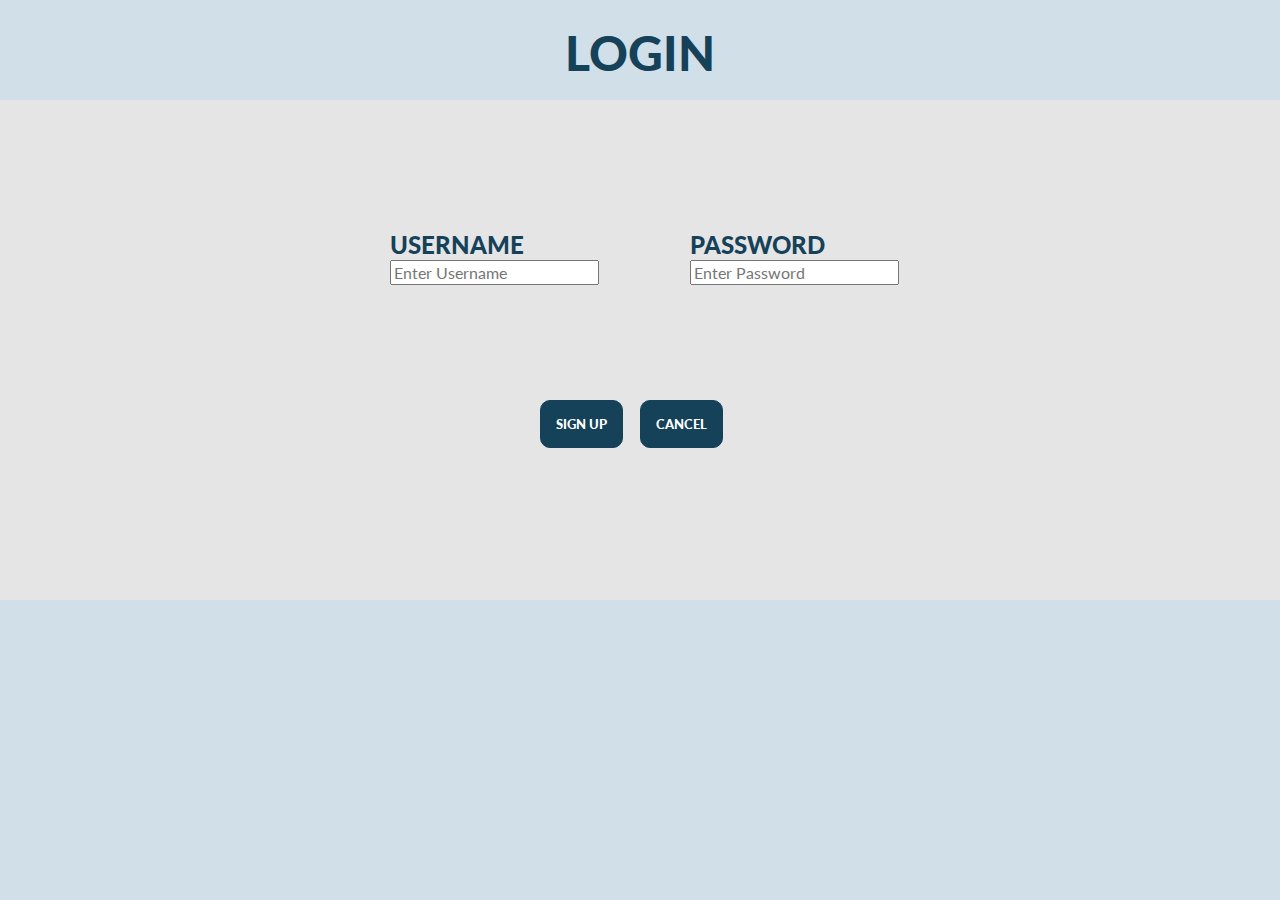
<file: login.html>
<?php 
include('server.php')
?>

<!DOCTYPE html>
<html>
    <link rel="stylesheet" type="text/css" href="ridepool_style.css">
    <link href="https://fonts.googleapis.com/css?family=Lato:900" rel="stylesheet">
<body>

<form method="post" action="register.php">
  <div class="container">
    <h1>LOGIN</h1>
    <div style="position: absolute; ; left:0px; top:100px ;width:100%; height: 500px; background-color: #E5E5E5; padding:0px; margin:0px;"></div>

    <div class="login"> 
      <div class="input-group">
        <h2 style="position: absolute; left: 50%; top: 210px;transform: translate(-250px,0);">USERNAME</h2>
      <input type="text" placeholder="Enter Username" name="username" required style="position: absolute; left: 50%; top: 260px;transform: translate(-250px,0);">
      </div>

      <div class="input-group">
        <h2 style="position: absolute; left:50%; top: 210px; transform: translate(50px,0);">PASSWORD</h2>
      <input type="password" placeholder="Enter Password" name="pass" required style="position: absolute; left: 50%; top: 260px;transform: translate(50px,0);">
      </div>
      
<!--       <label>
        <input type="checkbox" checked="checked" name="remember" style="position: absolute; top: 200px;"> Remember me
      </label> -->
      
      <p></p>

  </div>


    <div class="accept">
      <button class = "bluebtn" style="position: absolute; left: 50%; top: 400px;transform: translate(-100px,0); padding:15px;" type="submit" name="signup" class="signupbtn">SIGN UP</button>
      <button class = "bluebtn" style="position: absolute; left: 50%; top: 400px;transform: translate(0,0); padding:15px;" type="button" name="cancel" class="cancelbtn">CANCEL</button>
    </div>
  </div>
</form>

</body>
</html>
</file>
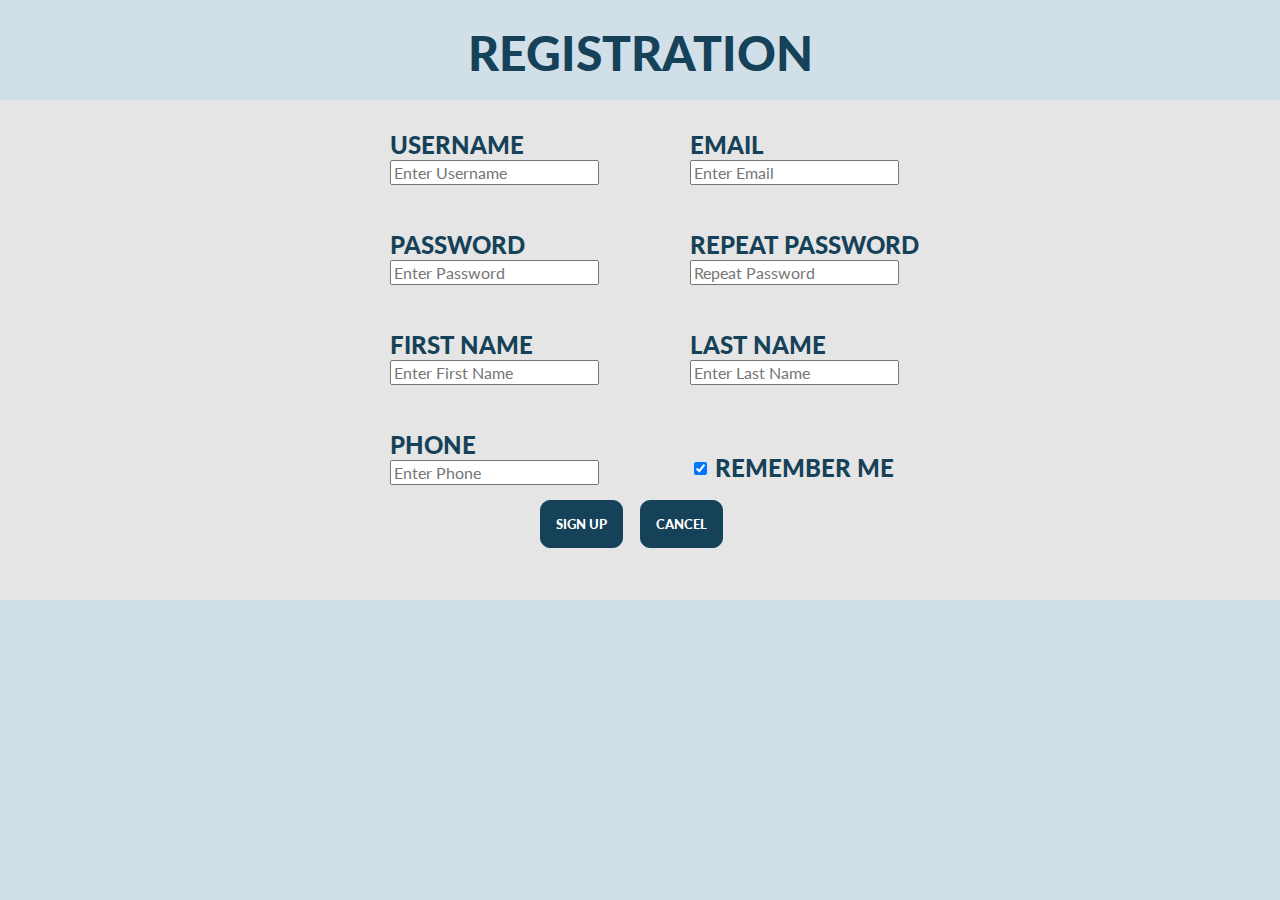
<file: Registration.html>
<!DOCTYPE html>
<html>

<head>
    <title> Ridepool - Registration</title>
    <link rel="stylesheet" type="text/css" href="ridepool_style.css">
    <link href="https://fonts.googleapis.com/css?family=Lato:300,400,900" rel="stylesheet">
</head>

<body>
    <form action="/action_page.php">
        <div class="container">
            <h1>REGISTRATION</h1>
            <div style="position: absolute; ; left:0px; top:100px ;width:100%; height: 500px; background-color: #E5E5E5; padding:0px; margin:0px;>
                <form action="#" target="_blank">
                    <label style="position: absolute; left: 50%; top: 10px;transform: translate(-250px,0);" for="username"><h2>USERNAME</h2></label>
                    <input style="position: absolute; left: 50%; top: 60px;transform: translate(-250px,0);" type="text" placeholder="Enter Username" name="username" required>

                    <label style="position: absolute; left: 50%; top: 10px;transform: translate(50px,0);" for="email"><h2>EMAIL</h2></label>
                    <input style="position: absolute; left: 50%; top:60px;transform: translate(50px,0);" type="text" placeholder="Enter Email" name="email" required>

                    <label style="position: absolute; left: 50%; top: 110px;transform: translate(-250px,0);" for="pass"><h2>PASSWORD</h2></label>
                    <input style="position: absolute; left: 50%; top: 160px;transform: translate(-250px,0);" type="password" placeholder="Enter Password" name="pass" required>

                    <label style="position: absolute; left: 50%; top: 110px;transform: translate(50px,0);" for="passr"><h2>REPEAT PASSWORD</h2></label>
                    <input style="position: absolute; left: 50%; top: 160px;transform: translate(50px,0);" type="password" placeholder="Repeat Password" name="passr" required>

                    <label style="position: absolute; left: 50%; top: 210px;transform: translate(-250px,0);" for="fname"><h2>FIRST NAME</h2></label>
                    <input style="position: absolute; left: 50%; top: 260px;transform: translate(-250px,0);" type="text" placeholder="Enter First Name" name="fname" required>

                    <label style="position: absolute; left: 50%; top: 210px;transform: translate(50px,0);" for="lname"><h2>LAST NAME</h2></label>

                    <input style="position: absolute; left: 50%; top: 260px;transform: translate(50px,0);" type="text" placeholder="Enter Last Name" name="lname" required>                    

                    <label style="position: absolute; left: 50%; top: 310px;transform: translate(-250px,0);" for="phone"><h2>PHONE</h2></label>
                    <input style="position: absolute; left: 50%; top: 360px;transform: translate(-250px,0);" type="text" placeholder="Enter Phone" name="phone" required>
                    <label style="position: absolute; left: 50%; top: 333px;transform: translate(75px,0);">
                        <h2>REMEMBER ME</h2>
                    </label>
                    <input style="position: absolute; left: 50%; top: 359px;transform: translate(50px,0);"type="checkbox" checked="checked" name="remember" style="margin-bottom:15px">
                </form>
                <button class = "bluebtn" style="position: absolute; left: 50%; top: 400px;transform: translate(-100px,0); padding:15px;" type="submit" class="signupbtn">SIGN UP</button>
                <button class = "bluebtn" style="position: absolute; left: 50%; top: 400px;transform: translate(0,0); padding:15px;" type="button" class="cancelbtn">CANCEL</button>
            </div>                
        </div>
    </form>
</body>

</html>
</file>
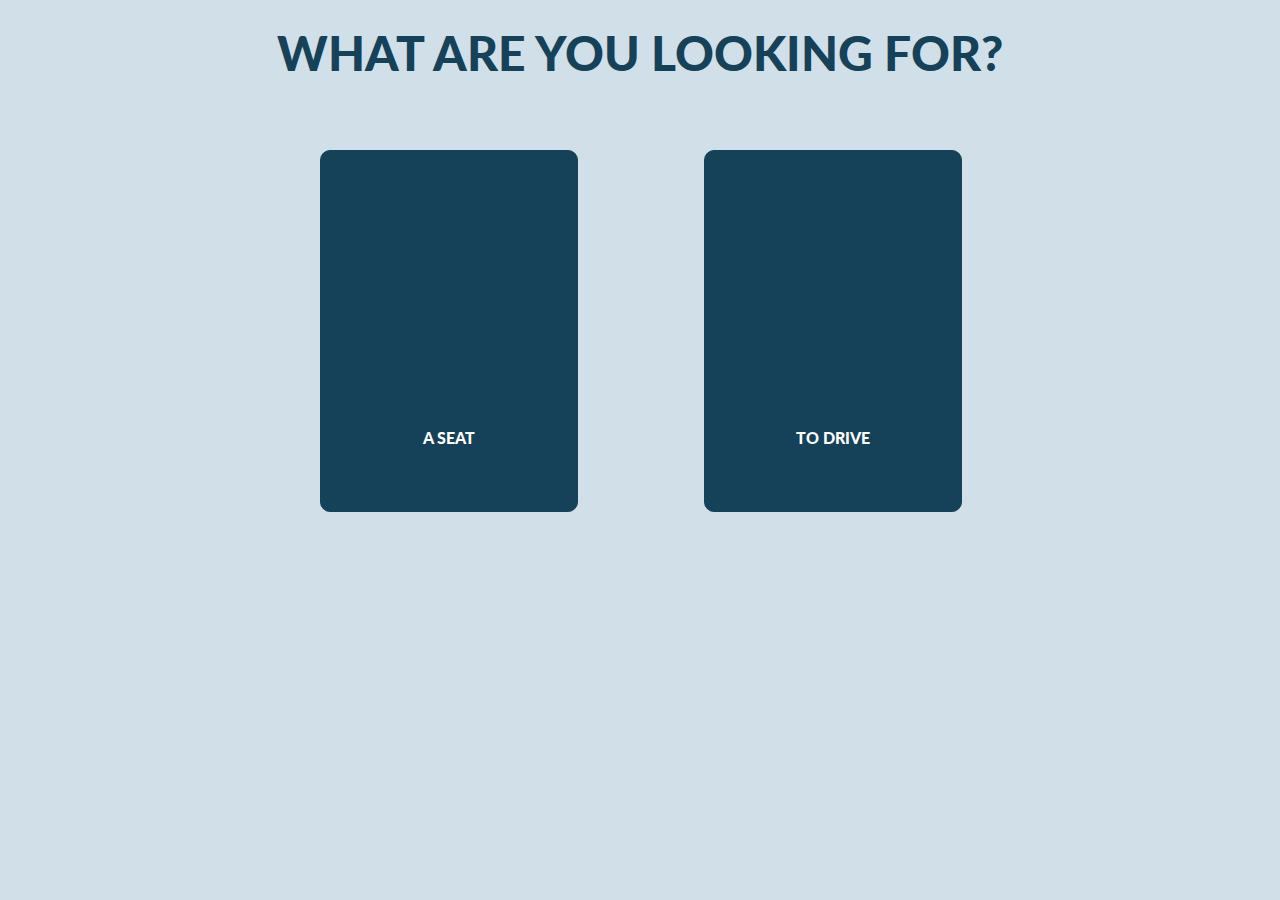
<file: ridechoice.html>
<!DOCTYPE html>
<html>

<head>
    <title> Ridepool </title>
    <link rel="stylesheet" type="text/css" href="ridepool_style.css">
    <link href="https://fonts.googleapis.com/css?family=Lato:300,400,900" rel="stylesheet">
</head>

<body>
    <h1>WHAT ARE YOU LOOKING FOR?</h1>
    <a href="ridesearch.html">
        <div class="bluebtn" style=";position: absolute; top: 150px; left: 25%; width:20%;height:40%;">
            <p style="text-align: center;position: absolute; top: 75%; left: 50%; transform: translate(-50%, -50%);" )>A SEAT</p>
        </div>
    </a>
    <a href="ridepost.html">
        <div class="bluebtn" style="position: absolute; top: 150px; left: 55%; width:20%;height:40%;">
            <p style="text-align: center;position: absolute; top: 75%; left: 50%; transform: translate(-50%, -50%);">TO DRIVE</p>
        </div>
    </a>
</body>

</html>
</file>
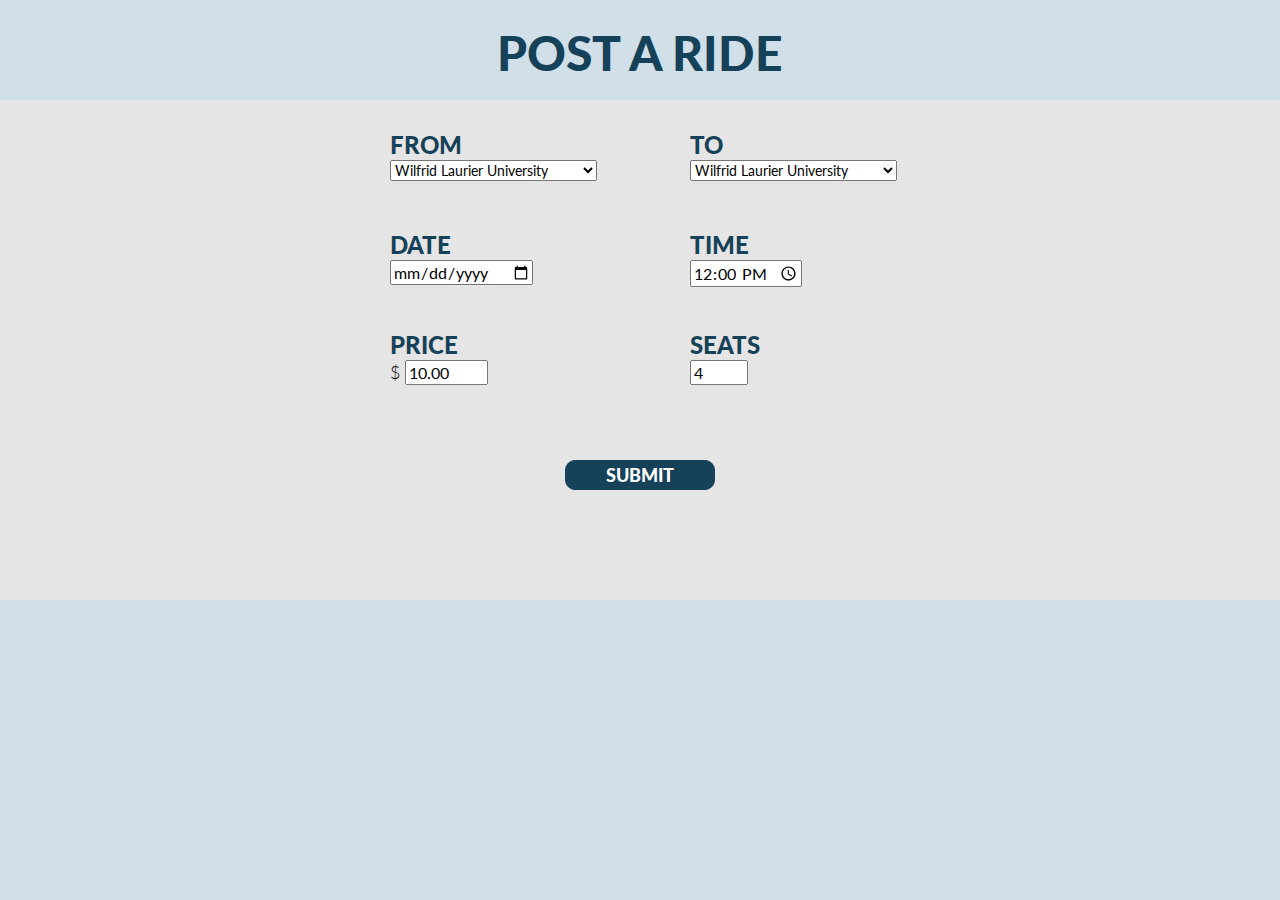
<file: ridepost.html>
<!DOCTYPE html>
<html>

<head>
    <title> Ridepool - Post a Ride</title>
    <link rel="stylesheet" type="text/css" href="ridepool_style.css">
    <link href="https://fonts.googleapis.com/css?family=Lato:300,400,900" rel="stylesheet">
</head>

<body>
    <h1>POST A RIDE</h1>
    <div style="position: absolute; ; left:0px; top:100px ;width:100%; height: 500px; background-color: #E5E5E5; padding:0px; margin:0px;"></div>
    <form action="dashboard.php" method = "post">
        <!--TO/FROM-->
        <h2 style="position: absolute; left: 50%; top: 110px;transform: translate(-250px,0);">FROM</h2>
        <select name="from" style="position: absolute; left: 50%; top: 160px;transform: translate(-250px,0);">        
            <option value="Wilfrid Laurier University">Wilfrid Laurier University</option>
            <option value="University of Waterloo">University of Waterloo</option>
            <option value="University of Toronto">University of Toronto</option>
            <option value="University of Western Ontario">University of Western Ontario</option>
        </select>
        <h2 style="position: absolute; left:50%; top: 110px; transform: translate(50px,0);">TO</h2>
        <select name="dest" style="position: absolute; left: 50%; top: 160px;transform: translate(50px,0);">
            <option value="Wilfrid Laurier University">Wilfrid Laurier University</option>
            <option value="University of Waterloo">University of Waterloo</option>
            <option value="University of Toronto">University of Toronto</option>
            <option value="University of Western Ontario">University of Western Ontario</option>
        </select>
        <!-- DATE/TIME-->
        <h2 style="position: absolute; left: 50%; top: 210px;transform: translate(-250px,0);">DATE</h2>
        <input type="date" name="date" style="position: absolute; left: 50%; top: 260px;transform: translate(-250px,0);">
        <h2 style="position: absolute; left:50%; top: 210px; transform: translate(50px,0);">TIME</h2>
        <input type="time" name="time" value="12:00" style="position: absolute; left: 50%; top: 260px;transform: translate(50px,0);">
        <!-- MAX PRICE -->
        <h2 style="position: absolute; left: 50%; top: 310px;transform: translate(-250px,0);">PRICE</h2>
        <div style="font-family: Lato; font-weight: 300; line-height: normal; font-size: 18px;position: absolute; left: 50%; top: 360px;transform: translate(-250px,0);">
            $
            <input style="width:75px;" name="price" type="number" value="10.00" min="0" step="0.01" data-number-to-fixed="2" data-number-stepfactor="100">
        </div>
        <h2 style="position: absolute; left:50%; top: 310px; transform: translate(50px,0);">SEATS</h2>
        <input type="number" name="seats" value="4" min="0" style="position: absolute; left: 50%; top: 360px;transform: translate(50px,0); width:50px;">
        <a href="ridepost.html">
            <input type="submit" name="ridepost" class="bluebtn" style="position: absolute; top: 460px; left: 50%; width:150px;height:30px;transform: translate(-50%,0);font-size: 18px">
            </input>
        </a>
    </form>
</body>

</html>
</file>
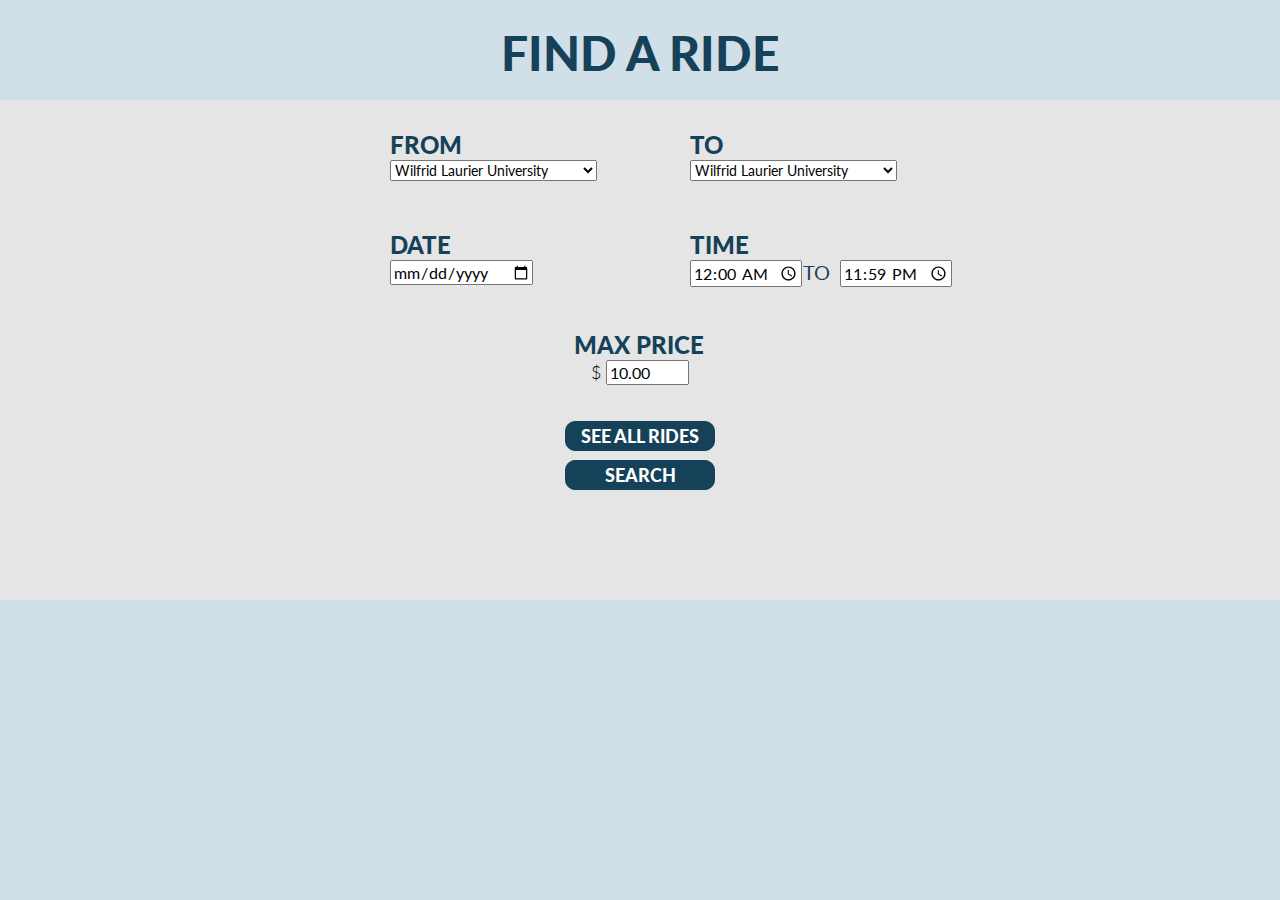
<file: ridesearch.html>
<!DOCTYPE html>
<html>

<head>
    <title> Ridepool - Find a Ride</title>
    <link rel="stylesheet" type="text/css" href="ridepool_style.css">
    <link href="https://fonts.googleapis.com/css?family=Lato:300,400,900" rel="stylesheet">
</head>

<body>
    <h1>FIND A RIDE</h1>
    <!--BACKGROUND BAR-->
    <div style="position: absolute; ; left:0px; top:100px ;width:100%; height: 500px; background-color: #E5E5E5; padding:0px; margin:0px;"></div>
    <form action="dashboard.php" method = "post">
        <!--TO/FROM-->
        <h2 style="position: absolute; left: 50%; top: 110px;transform: translate(-250px,0);">FROM</h2>
        <select name="from" style="position: absolute; left: 50%; top: 160px;transform: translate(-250px,0);">        
            <option value="Wilfrid Laurier University">Wilfrid Laurier University</option>
            <option value="University of Waterloo">University of Waterloo</option>
            <option value="University of Toronto">University of Toronto</option>
            <option value="University of Western Ontario">University of Western Ontario</option>
        </select>
        <h2 style="position: absolute; left:50%; top: 110px; transform: translate(50px,0);">TO</h2>
        <select name="dest" style="position: absolute; left: 50%; top: 160px;transform: translate(50px,0);">
            <option value="Wilfrid Laurier University">Wilfrid Laurier University</option>
            <option value="University of Waterloo">University of Waterloo</option>
            <option value="University of Toronto">University of Toronto</option>
            <option value="University of Western Ontario">University of Western Ontario</option>
        </select>
        <!-- DATE/TIME-->
        <h2 style="position: absolute; left: 50%; top: 210px;transform: translate(-250px,0);">DATE</h2>
        <input type="date" name="date" style="position: absolute; left: 50%; top: 260px;transform: translate(-250px,0);">
        <h2 style="position: absolute; left:50%; top: 210px; transform: translate(50px,0);">TIME</h2>
        <input type="time" name="time-earliest" value="00:00" style="position: absolute; left: 50%; top: 260px;transform: translate(50px,0);">
        <p id="time_to" style="position: absolute; left:50%; top: 240px;color: #154159; font-family:Lato; font-size: 20px; font-weight:400; transform: translate(163px,0);">TO</p>
        <input type="time" name="time-latest" value="23:59" style="position: absolute; left: 50%; top: 260px;transform: translate(200px,0);">
        <!-- MAX PRICE -->
        <h2 style="position: absolute; left: 50%; top: 310px;transform: translate(-22%,0);">MAX PRICE</h2>
        <div style="font-family: Lato; font-weight: 300; line-height: normal; font-size: 18px;position: absolute; left: 50%; top: 360px;transform: translate(-50%,0);">
            $
            <input style="width:75px;" name="price" type="number" value="10.00" min="0" step="0.01" data-number-to-fixed="2" data-number-stepfactor="100">
        </div>
        <input type="submit" value = "SEE ALL RIDES" name="showallrides" class="bluebtn" style="position: absolute; top: 460px; left: 50%; width:150px;height:30px;transform: translate(-50%,-130%);font-size: 18px">
        </input>
        <a href="ridepost.html">
        <input type="submit" value = "SEARCH" name="ridesearch" class="bluebtn" style="position: absolute; top: 460px; left: 50%; width:150px;height:30px;transform: translate(-50%,0);font-size: 18px">
        </input>
    </a>
    </form>
</body>

</html>
</file>
<file: ridepool_style.css>
html {
    background: #d0dfe8;
    padding: 0px;
}
.background-bar{
    padding:0px;
    margin:0px;
    width:100%;
    background-color: #E5E5E5;
    height: 75vh;
}


h1 {
    position: absolute;
    left: 50%;
    top: 20px;
    transform: translate(-50%, -50%);
    width: 100%;
    font-family: Lato;
    font-style: normal;
    font-weight: 900;
    line-height: normal;
    font-size: 48px;
    text-align: center;
    color: #154159;
}

h2 {
    font-family: Lato;
    font-weight: 900;
    font-size: 24px;
    width:300px;
    color: #154159;
}

h3 {
    position: absolute;
    font-family: Lato;
    font-style: normal;
    font-weight: 900;
    line-height: normal;
    font-size: 24px;
    width:300px;
    color: #154159;
}

.logout {
    position:absolute;
    right: 50px;
    font-family: Lato;
    font-weight: 400; 
    text-decoration: none;
}
.bluebtn:hover{

    background-color: #091E29;
    border: 1px solid #091E29;
}

.bluebtn {
    background-color: #154159;
    font-family: Lato;
    font-weight: 900;
    color: #ffffff;
    border: 1px solid #154159;
    text-transform: uppercase;
    border-radius: 10px;
    text-align:center; 
}



select {
    font-family: Lato;
    font-style: normal;
    font-weight: 400;
    line-height: normal;
    font-size: 14px;
/*    text-transform: uppercase;*/
}

input {
    font-family: Lato;
    font-style: normal;
    font-weight: 400;
    line-height: normal;
    font-size: 16px;
}

table,
tr,
td {
    font-family: Lato;
    font-style: normal;
    line-height: normal;
    color: #154159;
    text-align: center;
    height: 35px;
    padding: 10px;
    padding-left: 15px;
    padding-right:15px;
    min-width: 75px;
}

tr {
    border-bottom: 1px solid black;
    border-top: 1px solid black;
    border-collapse: collapse;
}


tr:nth-child(1) {
    border-top: none;
}

tr:nth-last-child(1){
    border-bottom: none;
}



tr:nth-child(even) {
    background-color: #FFFFFF;
}

.rows:hover{
    background-color: #d0dfe8;
}

table {
    border-collapse: collapse;
    sortable: true;

}
.table-limit{
    height: 500px;
    max-height: 500px;
    overflow-y: scroll;
}

th {
    font-weight: 900;
    font-size: 18px;
    min-width: 75px;
}

td {
    font-weight: 400;
    font-size: 16px;
}
</file>
